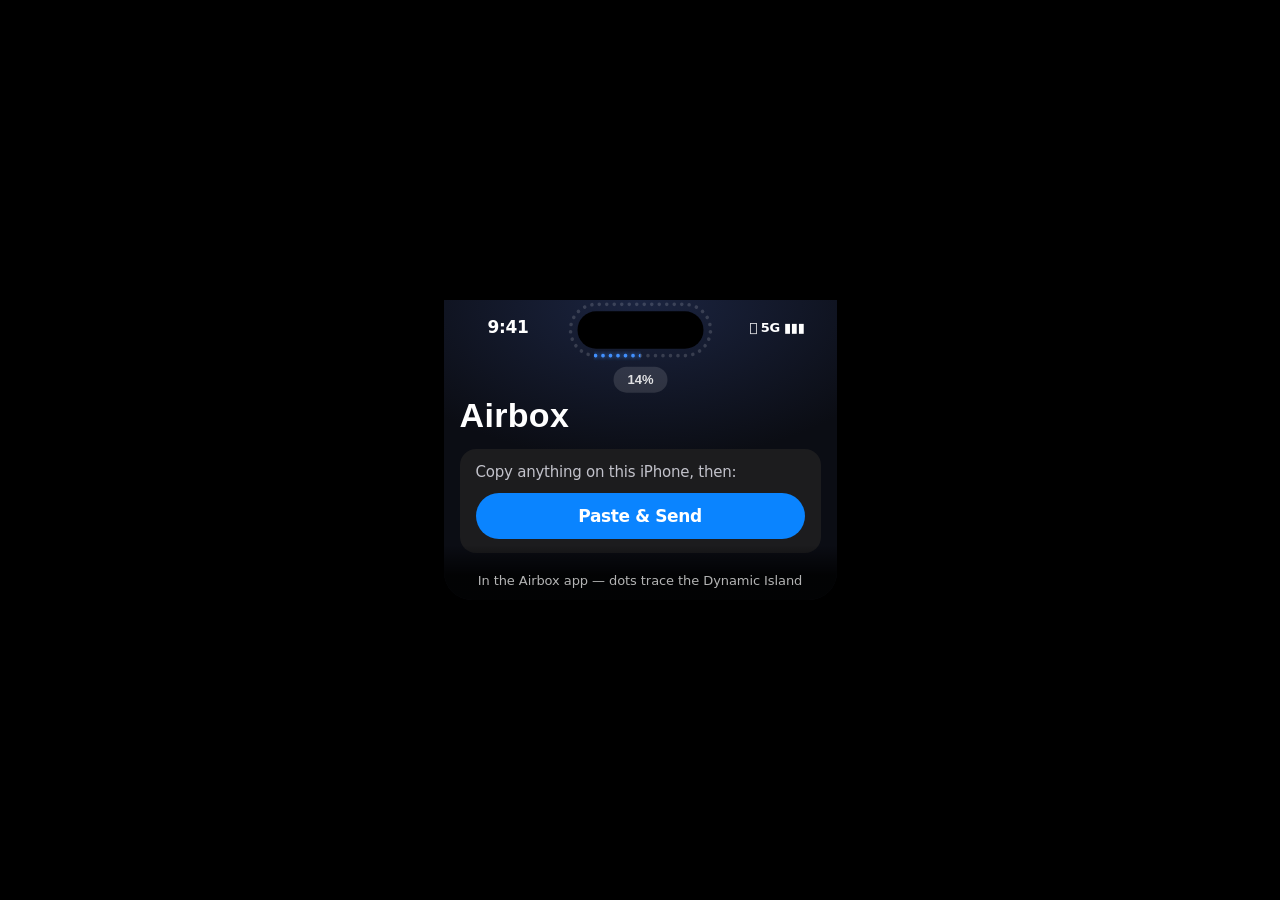
<file: docs/design/island-preview.html>
<!doctype html>
<html lang="en">
<head>
<meta charset="utf-8">
<meta name="viewport" content="width=device-width, initial-scale=1">
<title>Airbox island animation</title>
<style>
  /* Design prototype of ios/Airbox/IslandHalo.swift + the Live Activity DotRing.
     Same geometry (126×37.33 island, 7 pt gap, dots every 7.5 pt) and timing. */
  :root { color-scheme: dark; }
  body { margin: 0; background: #000; display: grid; place-items: center; min-height: 100vh;
    font-family: -apple-system, BlinkMacSystemFont, "SF Pro Text", Inter, system-ui, sans-serif; }
  #phone { position: relative; width: 393px; height: 300px; overflow: hidden; border-radius: 0 0 28px 28px;
    background: radial-gradient(120% 90% at 50% 0%, #1b2440 0%, #0b0d14 60%); }
  #status { position: absolute; top: 17px; left: 0; right: 0; display: flex; justify-content: space-between; padding: 0 32px 0 44px;
    color: #fff; font-size: 17px; font-weight: 600; letter-spacing: -0.02em; font-variant-numeric: tabular-nums; }
  #status .right { display: flex; gap: 6px; align-items: center; font-size: 13px; }
  #app { position: absolute; top: 96px; left: 16px; right: 16px; color: #fff; transition: none; }
  #app h1 { font-family: -apple-system, "SF Pro Display", "Inter Display", Inter, sans-serif; font-size: 34px; font-weight: 700;
    letter-spacing: 0.01em; margin: 0 0 14px; }
  #app .card { background: #1c1c1e; border-radius: 16px; padding: 14px 16px; color: #ebebf5cc; font-size: 15px; letter-spacing: -0.015em; }
  #app .paste { margin-top: 12px; background: #0a84ff; color: #fff; border-radius: 999px; text-align: center; padding: 13px;
    font-weight: 600; font-size: 17px; letter-spacing: -0.022em; }
  #home { position: absolute; inset: 70px 0 0; display: grid; grid-template-columns: repeat(4, 62px); gap: 22px 30px;
    justify-content: center; padding-top: 30px; opacity: 0; }
  #home i { width: 62px; height: 62px; border-radius: 15px; display: block; }
  svg { position: absolute; left: 0; top: 0; overflow: visible; }
  #caption { position: absolute; bottom: 0; left: 0; right: 0; text-align: center; color: #ffffffb3; padding: 28px 0 12px;
    font-size: 13px; letter-spacing: -0.006em; background: linear-gradient(transparent, #000c 55%); }
</style>
</head>
<body>
<div id="phone">
  <div id="home"></div>
  <div id="app">
    <h1>Airbox</h1>
    <div class="card">Copy anything on this iPhone, then:<div class="paste">Paste &amp; Send</div></div>
  </div>
  <div id="status"><span>9:41</span><span class="right">􀙇 5G ▮▮▮</span></div>
  <svg id="art" width="393" height="300"></svg>
  <div id="caption"></div>
</div>
<script>
"use strict";
const W = 393, ISLAND = { w: 126, h: 37.33, x: (393 - 126) / 2, y: 11.33 };
const GAP = 7, BLUE = "#3f8fff", GREEN = "#30d158";
const art = document.getElementById("art");
const home = document.getElementById("home");
const colors = ["#ff9f0a","#30d158","#0a84ff","#bf5af2","#ff375f","#64d2ff","#ffd60a","#5e5ce6","#ff453a","#32d74b","#ac8e68","#66d4cf"];
home.innerHTML = colors.map(c => `<i style="background:linear-gradient(160deg,${c},#0006)"></i>`).join("");

const clamp = (v, a = 0, b = 1) => Math.min(b, Math.max(a, v));
const seg = (t, a, b) => clamp((t - a) / (b - a));
const easeOut = (x) => 1 - Math.pow(1 - x, 3);
const easeInOut = (x) => x < .5 ? 4 * x * x * x : 1 - Math.pow(-2 * x + 2, 3) / 2;
// Critically-damped-ish spring with a little overshoot, like SwiftUI .spring(response: .35, damping: .55)
const spring = (x) => x <= 0 ? 0 : x >= 1 ? 1 : 1 - Math.exp(-6 * x) * Math.cos(9 * x);

function capsule(x, y, w, h) {
  const r = h / 2;
  // Bottom centre, clockwise, same as HaloCapsule in Swift.
  return `M ${x + w / 2} ${y + h} H ${x + r} A ${r} ${r} 0 0 1 ${x + r} ${y} H ${x + w - r} A ${r} ${r} 0 0 1 ${x + w - r} ${y + h} Z`;
}
const capsuleLength = (w, h) => 2 * (w - h) + Math.PI * h;

function dotRing(cx, cy, size, progress, tint) {
  if (progress >= 1) {
    return `<circle cx="${cx}" cy="${cy}" r="${size / 2}" fill="${tint}"/>` +
      `<path d="M ${cx - size * .22} ${cy + size * .02} L ${cx - size * .06} ${cy + size * .18} L ${cx + size * .24} ${cy - size * .16}"
         fill="none" stroke="#fff" stroke-width="${size * .14}" stroke-linecap="round" stroke-linejoin="round"/>`;
  }
  const n = 12, lit = Math.floor(progress * n);
  let s = "";
  for (let i = 0; i < n; i++) {
    const a = (i / n) * Math.PI * 2 - Math.PI / 2;
    s += `<circle cx="${cx + Math.cos(a) * size * .42}" cy="${cy + Math.sin(a) * size * .42}" r="${size * .075}" fill="${i < lit ? tint : "#ffffff38"}"/>`;
  }
  return s;
}

/** Deterministic frame renderer: t in seconds. */
window.render = function (t) {
  let s = "";
  const cap = document.getElementById("caption");
  const app = document.getElementById("app");

  // ---------- Scene 1 (0–4.6 s): in-app halo hugging the island ----------
  if (t < 4.6) {
    home.style.opacity = 0; app.style.opacity = 1; app.style.transform = "none";
    cap.textContent = "In the Airbox app — dots trace the Dynamic Island";
    const appear = easeOut(seg(t, 0.15, 0.55));
    const progress = easeInOut(seg(t, 0.4, 2.7));
    const done = t >= 2.75;
    const fuse = spring(seg(t, 2.75, 3.35));
    const sink = easeInOut(seg(t, 4.0, 4.55));
    const scale = (0.86 + 0.14 * appear) * (1 - 0.3 * sink) * (done ? 1 + 0.04 * Math.sin(Math.PI * seg(t, 2.75, 3.1)) : 1);
    const opacity = appear * (1 - sink);
    const rx = ISLAND.x - GAP, ry = ISLAND.y - GAP, rw = ISLAND.w + 2 * GAP, rh = ISLAND.h + 2 * GAP;
    const cx = rx + rw / 2, cy = ry + rh / 2;
    const d = capsule(rx, ry, rw, rh), L = capsuleLength(rw, rh);
    const dots = `stroke-width="3.6" stroke-linecap="round" stroke-dasharray="0.001 7.5" fill="none"`;
    s += `<g opacity="${opacity}" transform="translate(${cx} ${cy}) scale(${scale}) translate(${-cx} ${-cy})">`;
    s += `<defs><filter id="glow"><feGaussianBlur stdDeviation="2.2" result="b"/><feMerge><feMergeNode in="b"/><feMergeNode in="SourceGraphic"/></feMerge></filter>
          <mask id="m"><path d="${d}" stroke="#fff" stroke-width="10" fill="none" stroke-dasharray="${progress * L} ${L}"/></mask></defs>`;
    s += `<path d="${d}" stroke="#ffffff26" ${dots} opacity="${1 - fuse}"/>`;
    s += `<path d="${d}" stroke="${BLUE}" ${dots} mask="url(#m)" filter="url(#glow)" opacity="${1 - fuse}"/>`;
    if (done) s += `<path d="${d}" stroke="${GREEN}" stroke-width="2.5" fill="none" filter="url(#glow)" opacity="${clamp(fuse * 1.4)}"/>`;
    // Label pill under the island; on completion a ✓ badge pops in at its left
    // (beside the island it would hit the status-bar icons).
    const label = done ? "Sent to Pixel" : `${Math.round(progress * 100)}%`;
    const b = done ? spring(seg(t, 2.85, 3.45)) : 0, draw = easeOut(seg(t, 2.97, 3.32));
    const lw = done ? 112 + 20 * b : 54;
    const ly = ry + rh + 24;
    s += `<g transform="translate(${cx} ${ly})"><rect x="${-lw / 2}" y="-13" width="${lw}" height="26" rx="13" fill="#ffffff1f"/>
      <text x="${done ? 10 * b : 0}" text-anchor="middle" dominant-baseline="central" fill="#ffffffd9" font-size="13" font-weight="600"
        style="font-family: ui-rounded, 'SF Pro Rounded', Inter, sans-serif; font-variant-numeric: tabular-nums">${label}</text>`;
    if (done) {
      s += `<g transform="translate(${-lw / 2 + 15} 0) scale(${b})"><circle r="10" fill="${GREEN}" filter="url(#glow)"/>
        <path d="M -4.3 0.3 L -1.3 3.3 L 4.3 -3" fill="none" stroke="#fff" stroke-width="2.4" stroke-linecap="round" stroke-linejoin="round"
          stroke-dasharray="15" stroke-dashoffset="${15 * (1 - draw)}"/></g>`;
    }
    s += `</g>`;
    s += `</g>`;
    s += `<rect x="${ISLAND.x}" y="${ISLAND.y}" width="${ISLAND.w}" height="${ISLAND.h}" rx="${ISLAND.h / 2}" fill="#000"/>`;
  }

  // ---------- Scene 2 (4.6–9.6 s): app closed — progress lives inside the island ----------
  else {
    const u = t - 4.6;
    const leave = easeInOut(seg(u, 0, 0.45));
    app.style.opacity = 1 - leave; app.style.transform = `scale(${1 - 0.12 * leave})`;
    home.style.opacity = leave;
    cap.textContent = "Left the app — Live Activity: dot ring fills, then ✓";
    const expand = spring(seg(u, 0.2, 0.75));
    const w = ISLAND.w + (212 - ISLAND.w) * expand, h = ISLAND.h;
    const x = (W - w) / 2, y = ISLAND.y;
    const progress = easeInOut(seg(u, 0.6, 3.6));
    s += `<rect x="${x}" y="${y}" width="${w}" height="${h}" rx="${h / 2}" fill="#000"/>`;
    if (expand > 0.6) {
      const o = seg(expand, 0.6, 1);
      // Compact leading: transfer symbol
      s += `<g opacity="${o}" transform="translate(${x + 22} ${y + h / 2})">
        <circle r="10.5" fill="${progress >= 1 ? GREEN : BLUE}"/>
        <path d="M -3 -4.5 V 4.5 M -5.5 -2 L -3 -4.8 L -0.5 -2 M 3 4.5 V -4.5 M 0.5 2 L 3 4.8 L 5.5 2" stroke="#000" stroke-width="1.8" fill="none" stroke-linecap="round" stroke-linejoin="round"/></g>`;
      // Compact trailing: DotRing
      const pop = progress >= 1 ? spring(seg(u, 3.6, 4.1)) : 1;
      s += `<g opacity="${o}" transform="translate(${x + w - 22} ${y + h / 2}) scale(${pop}) translate(${-(x + w - 22)} ${-(y + h / 2)})">${dotRing(x + w - 22, y + h / 2, 22, progress, progress >= 1 ? GREEN : BLUE)}</g>`;
    }
  }
  art.innerHTML = s;
};
window.DURATION = 9.6;
// Live playback when opened in a browser (the renderer drives frames itself).
if (!window.__recording) {
  const start = performance.now();
  (function loop(now) { render(((now - start) / 1000) % (DURATION + 0.8)); requestAnimationFrame(loop); })(start);
}
</script>
</body>
</html>
</file>
